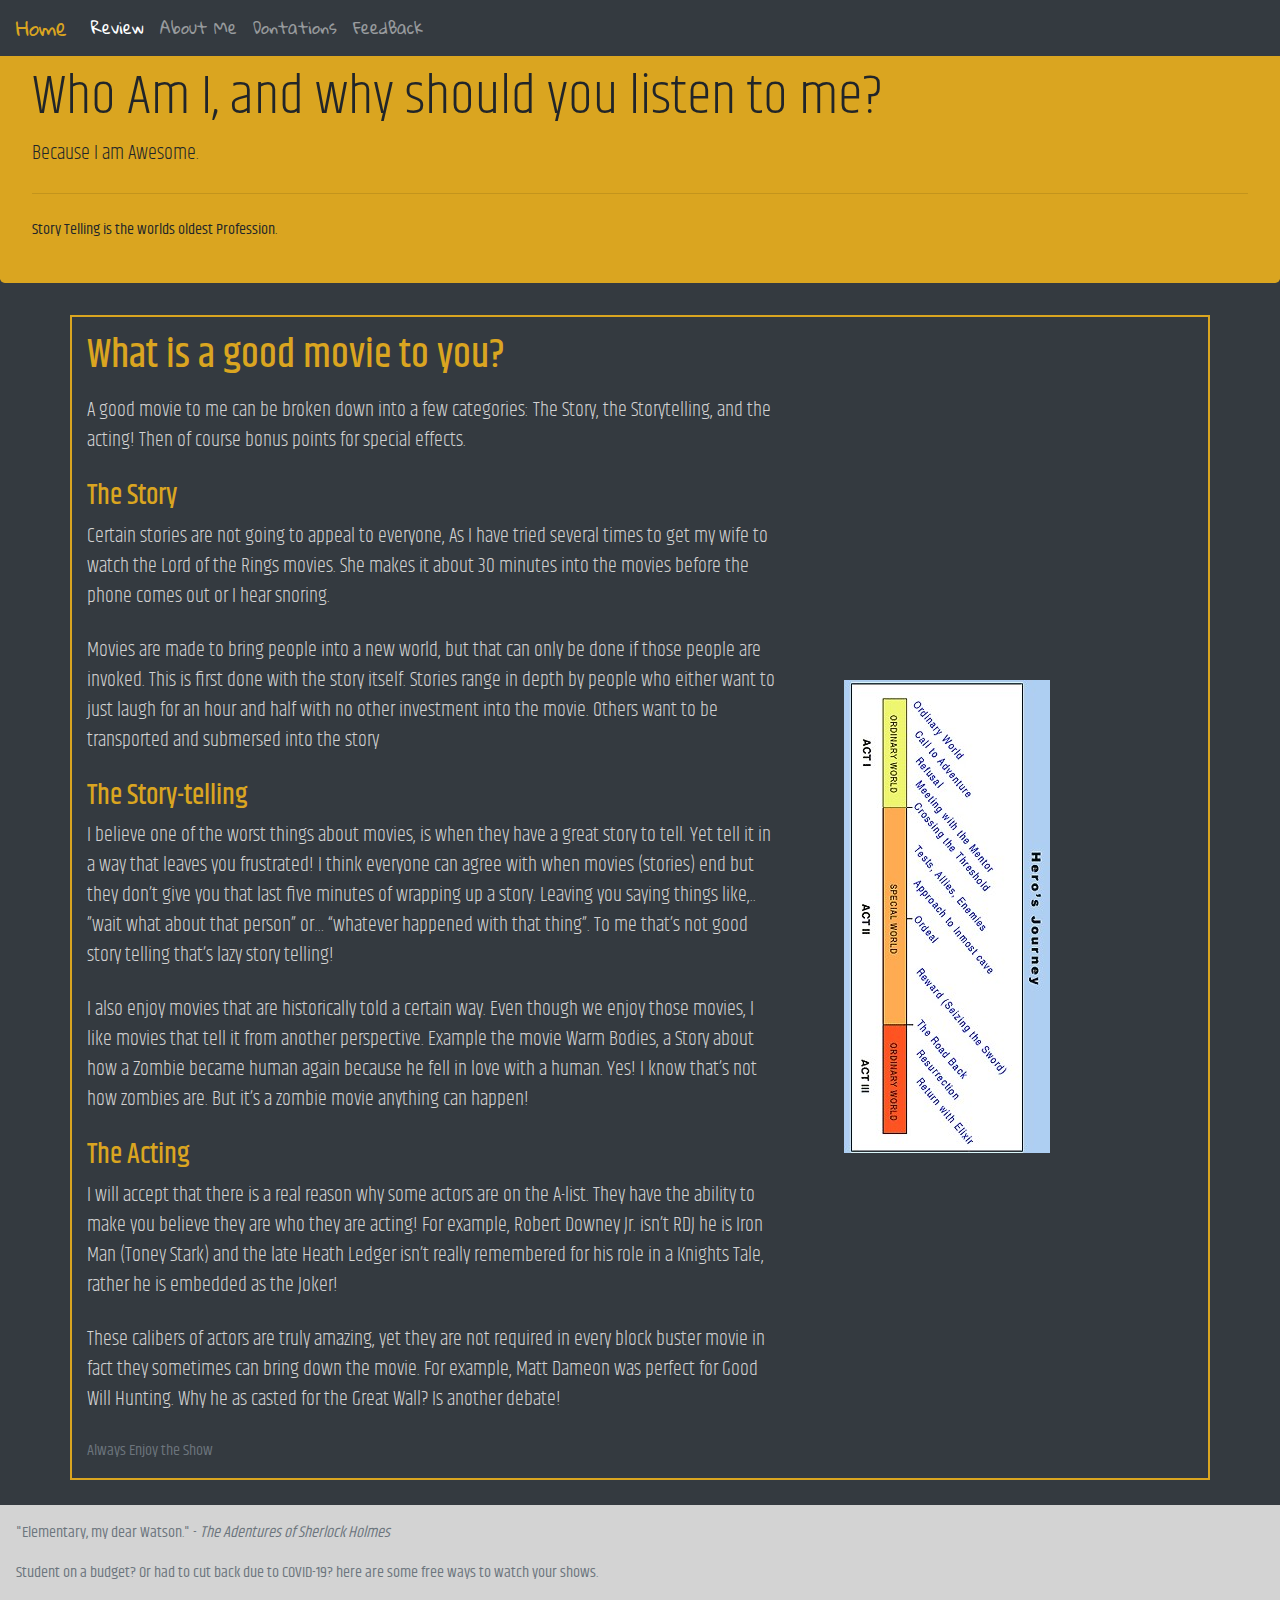
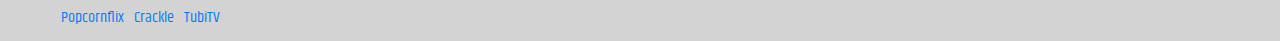
<file: week7 Course Project/aboutMe.html>
﻿<!DOCTYPE html>
<html>
<head>
    <meta charset="utf-8" />
    <title>About Me</title>
    <link href="styles/bootstrap.css" rel="stylesheet" />
    <link href="styles/bootstrap-grid.css" rel="stylesheet" />
    <script src="https://ajax.googleapis.com/ajax/libs/jquery/3.5.1/jquery.min.js"></script>
    <script src="https://cdnjs.cloudflare.com/ajax/libs/popper.js/1.16.0/umd/popper.min.js"></script>
    <script src="https://maxcdn.bootstrapcdn.com/bootstrap/4.5.0/js/bootstrap.min.js"></script>
    <link href="https://fonts.googleapis.com/css2?family=Gloria+Hallelujah&family=Khand&display=swap" rel="stylesheet">
    <link href="styles/myStyle.css" rel="stylesheet" />
</head>
<body>
    <nav class="navbar navbar-expand-lg bg-dark navbar-dark fixed-top">
        <a class="navbar-brand" href="index.html">Home</a>
        <button class="navbar-toggler" type="button" data-toggle="collapse" data-target="#navbarNav" aria-controls="navbarNav" aria-expanded="false" aria-label="Toggle navigation">
            <span class="navbar-toggler-icon"></span>
        </button>
        <div class="collapse navbar-collapse" id="navbarNav">
            <ul class="navbar-nav">
                <li class="nav-item active">
                    <a class="nav-link" href="review.html">Review <span class="sr-only">(current)</span></a>
                </li>
                <li class="nav-item">
                    <a class="nav-link" href="aboutMe.html">About Me</a>
                </li>
                <li class="nav-item">
                    <a class="nav-link" href="contactMe.html">Dontations</a>
                </li>
                <li class="nav-item">
                    <a class="nav-link" href="feedback.html">FeedBack</a>
                </li>
            </ul>
        </div>
    </nav>

    <div class="jumbotron">
        <h1 class="display-4">Who Am I, and why should you listen to me?</h1>
        <p class="lead">Because I am Awesome.</p>
        <hr class="my-4">
        <p>Story Telling is the worlds oldest Profession.</p>
    </div>
    <main class="bd-masthead" id="content" role="main">
        <div class="container">
            <div class="row">
                <div class="col-6 mx-auto col-md-4 order-md-2">
                    <br />
                    <br />
                    <img class="hero" src="images/mythicstructure.jpg" />
                </div>
                <div class="col-md-8 order-md-1 text-center text-md-left pr-md-5">
                    <h1 class="mb-3">What is a good movie to you?</h1>
                    <p class="lead mb-4"> A good movie to me can be broken down into a few categories: The Story, the Storytelling, and the acting! Then of course bonus points for special effects. </p>
                    <h3>The Story</h3>
                    <p class="lead mb-4">Certain stories are not going to appeal to everyone, As I have tried several times to get my wife to watch the Lord of the Rings movies. She makes it about 30 minutes into the movies before the phone comes out or I hear snoring.</p>
                    <p class="lead mb-4">Movies are made to bring people into a new world, but that can only be done if those people are invoked. This is first done with the story itself. Stories range in depth by people who either want to just laugh for an hour and half with no other investment into the movie. Others want to be transported and submersed into the story</p>
                    <h3>The Story-telling</h3>
                    <p class="lead mb-4">I believe one of the worst things about movies, is when they have a great story to tell. Yet tell it in a way that leaves you frustrated! I think everyone can agree with when movies (stories) end but they don’t give you that last five minutes of wrapping up a story. Leaving you saying things like,.. ”wait what about that person” or… “whatever happened with that thing”. To me that’s not good story telling that’s lazy story telling!</p>
                    <p class="lead mb-4">I also enjoy movies that are historically told a certain way. Even though we enjoy those movies, I like movies that tell it from another perspective. Example the movie Warm Bodies, a Story about how a Zombie became human again because he fell in love with a human.  Yes! I know that’s not how zombies are. But it’s a zombie movie anything can happen!</p>
                    <h3>The Acting</h3>
                    <p class="lead mb-4">I will accept that there is a real reason why some actors are on the A-list. They have the ability to make you believe they are who they are acting! For example, Robert Downey Jr. isn’t RDJ he is Iron Man (Toney Stark) and the late Heath Ledger isn’t really remembered for his role in a Knights Tale, rather he is embedded as the Joker!</p>
                    <p class="lead mb-4">These calibers of actors are truly amazing, yet they are not required in every block buster movie in fact they sometimes can bring down the movie. For example, Matt Dameon was perfect for Good Will Hunting. Why he as casted for the Great Wall? Is another debate!</p>
                    <div class="d-flex flex-column flex-md-row">
                    </div>
                    <p class="text-muted mb-0"> Always Enjoy the Show</p>
                    
                </div>
            </div>

        </div>
    </main>

    <footer class="bd-footer text-muted">
        <div class="container-fluid p-3 p-md-5">
            <p>"Elementary, my dear Watson." - <em>The Adentures of Sherlock Holmes</em></p>
            <p>Student on a budget? Or had to cut back due to COVID-19? here are some free ways to watch your shows.</p>
            <ul style="list-style: none" class="bd-footer-links">
                <li class="foot1"><a href="https://www.popcornflix.com/pages/discover/d/movies">Popcornflix</a></li>
                <li class="foot1"><a href="https://www.crackle.com/movies">Crackle</a></li>
                <li class="foot1"><a href="https://tubitv.com/">TubiTV</a></li>
            </ul>
            <br />
        </div>

    </footer>

</body>
</html>
</file>
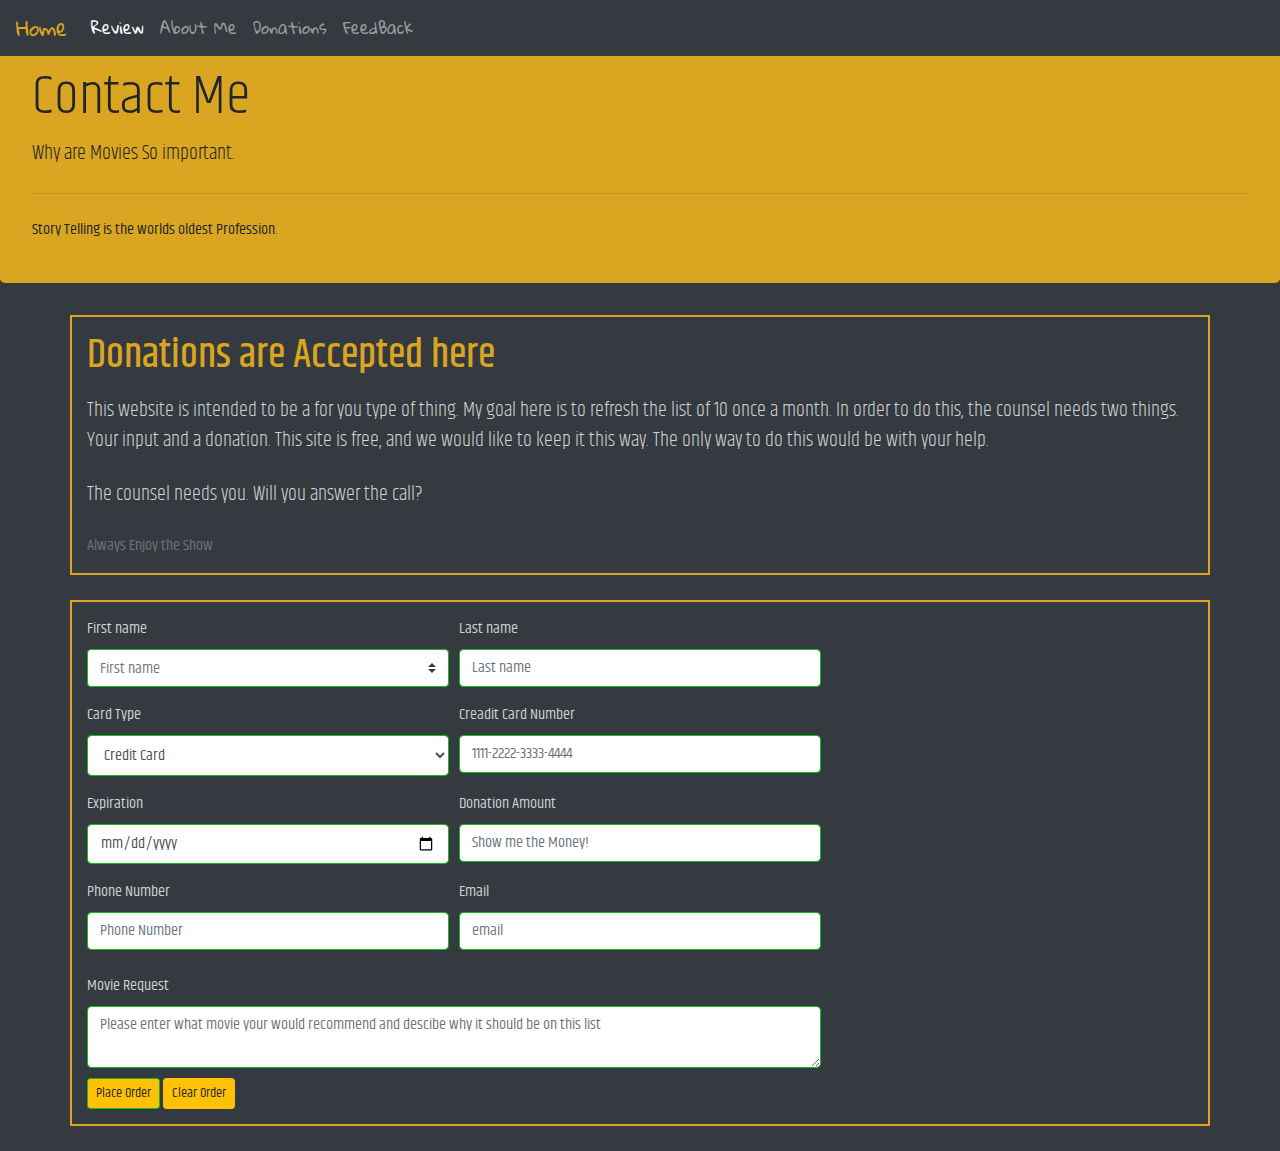
<file: week7 Course Project/contactMe.html>
﻿<!DOCTYPE html>
<html>
<head>
    <meta charset="utf-8" />
    <title>Donations</title>
    <link href="styles/bootstrap.css" rel="stylesheet" />
    <link href="styles/bootstrap-grid.css" rel="stylesheet" />
    <script src="https://ajax.googleapis.com/ajax/libs/jquery/3.5.1/jquery.min.js"></script>
    <script src="https://cdnjs.cloudflare.com/ajax/libs/popper.js/1.16.0/umd/popper.min.js"></script>
    <script src="https://maxcdn.bootstrapcdn.com/bootstrap/4.5.0/js/bootstrap.min.js"></script>
    <link href="https://fonts.googleapis.com/css2?family=Gloria+Hallelujah&family=Khand&display=swap" rel="stylesheet">
    <link href="styles/myStyle.css" rel="stylesheet" />
    <link href="styles/formStyle.css" rel="stylesheet" />
</head>
<body>
    <nav class="navbar navbar-expand-lg bg-dark navbar-dark fixed-top">
        <a class="navbar-brand" href="index.html">Home</a>
        <button class="navbar-toggler" type="button" data-toggle="collapse" data-target="#navbarNav" aria-controls="navbarNav" aria-expanded="false" aria-label="Toggle navigation">
            <span class="navbar-toggler-icon"></span>
        </button>
        <div class="collapse navbar-collapse" id="navbarNav">
            <ul class="navbar-nav">
                <li class="nav-item active">
                    <a class="nav-link" href="review.html">Review <span class="sr-only">(current)</span></a>
                </li>
                <li class="nav-item">
                    <a class="nav-link" href="aboutMe.html">About Me</a>
                </li>
                <li class="nav-item">
                    <a class="nav-link" href="contactMe.html">Donations</a>
                </li>
                <li class="nav-item">
                    <a class="nav-link" href="feedback.html">FeedBack</a>
                </li>
            </ul>
        </div>
    </nav>

    <div class="jumbotron">
        <h1 class="display-4">Contact Me</h1>
        <p class="lead">Why are Movies So important.</p>
        <hr class="my-4">
        <p>Story Telling is the worlds oldest Profession.</p>
    </div>
    <main class="bd-masthead" id="content" role="main">
        <div class="container">
            <div class="row">
                <div class="col-md-12">
                    <h1 class="mb-3">Donations are Accepted here</h1>
                    <p class="lead mb-4">This website is intended to be a for you type of thing. My goal here is to refresh the list of 10 once a month. In order to do this, the counsel needs two things. Your input and a donation. This site is free, and we would like to keep it this way. The only way to do this would be with your help.  </p>
                    <p class="lead mb-4">The counsel needs you. Will you answer the call? </p>
                    <div class="d-flex flex-column flex-md-row">
                    </div>
                    <p class="text-muted mb-0"> Always Enjoy the Show</p>
                </div>
            </div>

        </div>
    </main>
    <div class="container form-group ">
        <form name="orders" action="submit.html" onSubmit="return validateForm()" method="post">
            <div class="form-row">
                <div class="col-md-4 mb-3">
                    <label for="firstName">First name</label>
                    <input type="text" class="custom-select" id="firstName" placeholder="First name">

                </div>
                <div class="col-md-4 mb-3">
                    <label for="lastName">Last name</label>
                    <input type="text" class="form-control" id="lastName" placeholder="Last name">

                </div>
            </div>
            <!--Change to type of credit card-->
            <div class="form-row">
                <div class="col-md-4 mb-3">
                    <label for="cardType">Card Type</label>
                    <select class="form-control" name="cardType" id="cardType" accesskey="o" tabindex="40" size="1">
                        <option value="0">Credit Card</option>
                        <option value="1">American Express</option>
                        <option value="2">Master Card</option>
                        <option value="3">Visa</option>

                    </select>
                </div>
                <!--Change to credit card-->
                <div class="col-md-4 mb-3">
                    <label for="cardNumber">Creadit Card Number</label>
                    <input type="text" class="form-control" name="cardNumber" id="cardNumber" placeholder="1111-2222-3333-4444">
                </div>
            </div>
            <div class="form-row">
                <div class="col-md-4 mb-3">
                    <label for="expireDate">Expiration</label>
                    <input type="date" id="expireDate" name="expireDate" class="form-control hasDatepicker" data-name="expireDate">
                </div>
                <div class="col-md-4 md-3">
                    <label for="total">Donation Amount</label>
                    <input type="text" id="total" name="total" class="form-control"  placeholder="Show me the Money!" />
                </div>
            </div>
            <div class="form-row">
                <div class="col-md-4 mb-4">
                    <label for="phoneNumber">Phone Number</label>
                    <input type="text" class="form-control" id="phoneNumber" placeholder="Phone Number">
                </div>
                <div class="col-md-4 mb-4">
                    <label for="email">Email</label>
                    <input type="email" class="form-control" id="email" placeholder="email">
                </div>
            </div>
            <div class="form-row">
                <div class="col-md-8">
                    <label for="info">Movie Request</label>
                    <textarea id="info" class="form-control" placeholder="Please enter what movie your would recommend and descibe why it should be on this list"></textarea>
                </div>
            </div>
            <!--change button to radio buttons: good, great, perfect, poor, needs work; then change id-->
            <div class="form-row">
                <div class="col-md-4">
                    <input type="submit" name="btnSubmit" value="Place Order" class="btn btn-warning btn-sm button1" />
                    <input type="reset" name="btnReset" value="Clear Order" class="btn btn-warning btn-sm button1" />
                </div>
            </div>
        </form>
    </div>


    <script src="scripts/jquery-3.0.0.min.js"></script>
    <script src="scripts/jquery-ui.min.js"></script>
    <script src="scripts/bootstrap.js"></script>
    <script>
        $('#expireDate').datepicker({
            changeMonth: true,
            changeYear: true,
            showButtonPanel: true,
            yearRange: "-100:+0",
            dateFormat: "dd/mm/yy"
        });
    </script>

    <script src="scripts/formHelpers.js"></script>
    <script src="scripts/formValidation.js"></script>
</body>
</html>
</file>
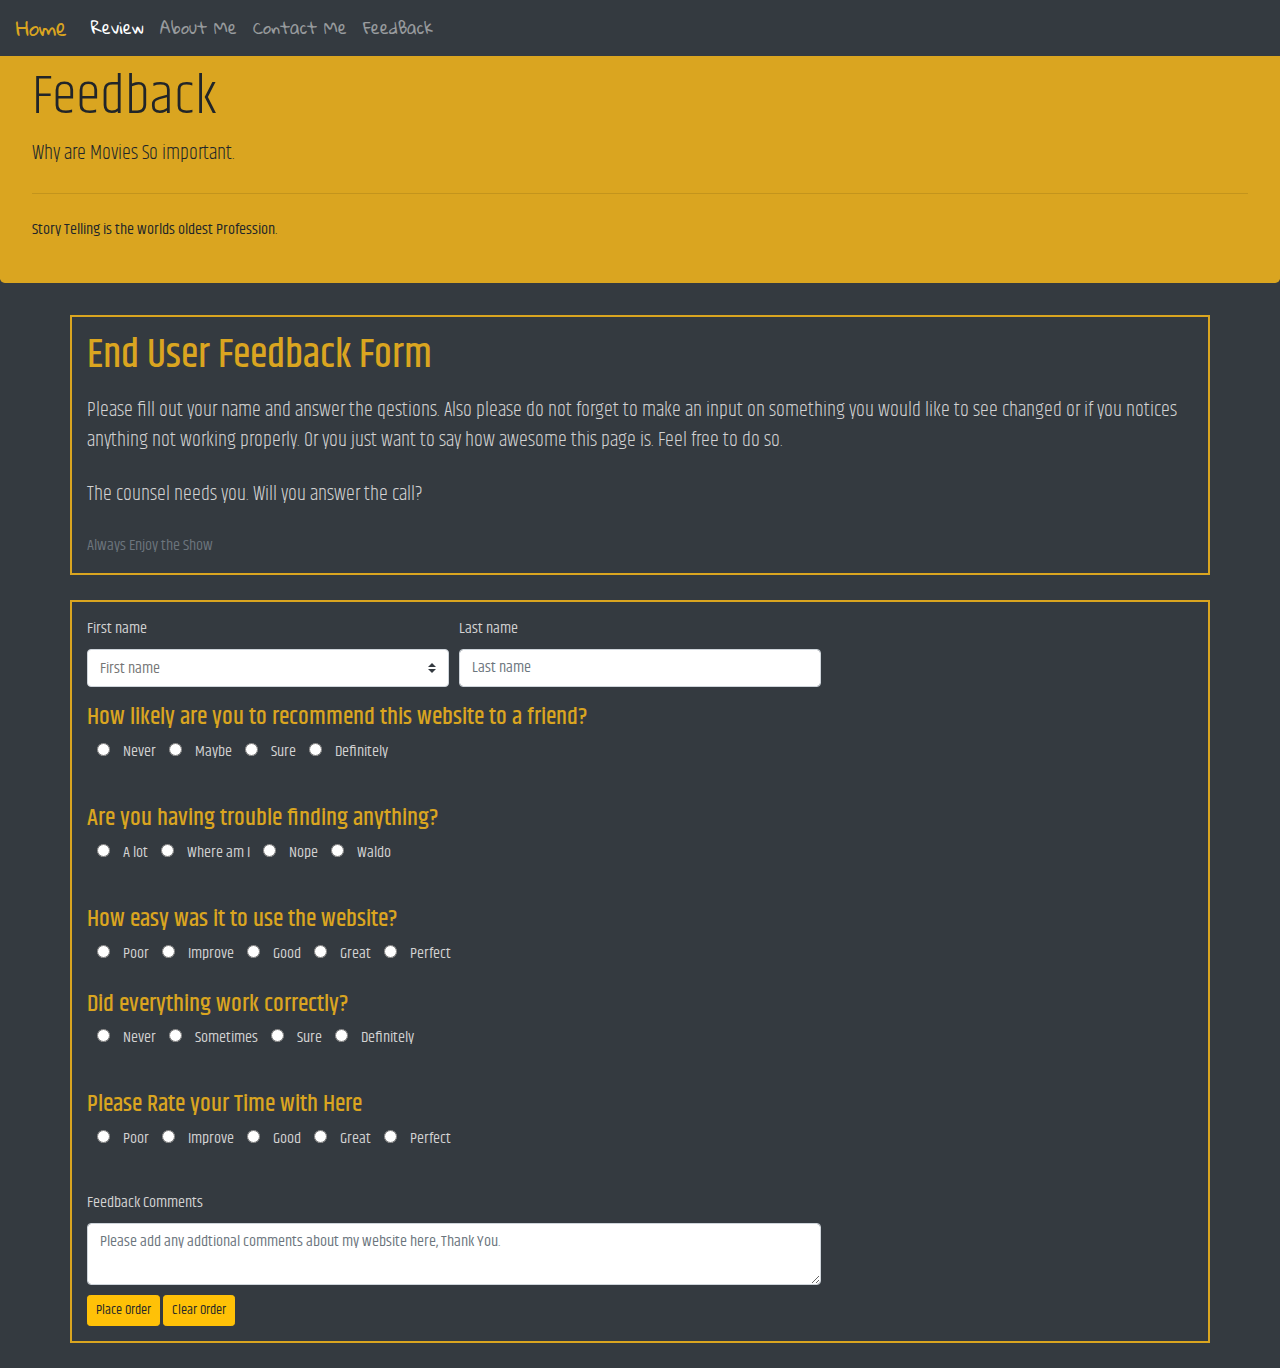
<file: week7 Course Project/feedback.html>
﻿<!DOCTYPE html>
<html>
<head>
    <meta charset="utf-8" />
    <title>Feedback</title>
    <link href="styles/bootstrap.css" rel="stylesheet" />
    <link href="styles/bootstrap-grid.css" rel="stylesheet" />
    <script src="https://ajax.googleapis.com/ajax/libs/jquery/3.5.1/jquery.min.js"></script>
    <script src="https://cdnjs.cloudflare.com/ajax/libs/popper.js/1.16.0/umd/popper.min.js"></script>
    <script src="https://maxcdn.bootstrapcdn.com/bootstrap/4.5.0/js/bootstrap.min.js"></script>
    <link href="https://fonts.googleapis.com/css2?family=Gloria+Hallelujah&family=Khand&display=swap" rel="stylesheet">
    <link href="styles/myStyle.css" rel="stylesheet" />
    <link href="styles/forFeedback.css" rel="stylesheet" />
</head>
<body>
    <nav class="navbar navbar-expand-lg bg-dark navbar-dark fixed-top">
        <a class="navbar-brand" href="index.html">Home</a>
        <button class="navbar-toggler" type="button" data-toggle="collapse" data-target="#navbarNav" aria-controls="navbarNav" aria-expanded="false" aria-label="Toggle navigation">
            <span class="navbar-toggler-icon"></span>
        </button>
        <div class="collapse navbar-collapse" id="navbarNav">
            <ul class="navbar-nav">
                <li class="nav-item active">
                    <a class="nav-link" href="review.html">Review <span class="sr-only">(current)</span></a>
                </li>
                <li class="nav-item">
                    <a class="nav-link" href="aboutMe.html">About Me</a>
                </li>
                <li class="nav-item">
                    <a class="nav-link" href="contactMe.html">Contact Me</a>
                </li>
                <li class="nav-item">
                    <a class="nav-link" href="feedback.html">FeedBack</a>
                </li>
            </ul>
        </div>
    </nav>

    <div class="jumbotron">
        <h1 class="display-4">Feedback</h1>
        <p class="lead">Why are Movies So important.</p>
        <hr class="my-4">
        <p>Story Telling is the worlds oldest Profession.</p>
    </div>
    <main class="bd-masthead" id="content" role="main">
        <div class="container">
            <div class="row">
                <div class="col-md-12">
                    <h1 class="mb-3">End User Feedback Form</h1>
                    <p class="lead mb-4">Please fill out your name and answer the qestions. Also please do not forget to make an input on something you would like to see changed or if you notices anything not working properly. Or you just want to say how awesome this page is. Feel free to do so.</p>
                    <p class="lead mb-4">The counsel needs you. Will you answer the call? </p>
                    <div class="d-flex flex-column flex-md-row">
                    </div>
                    <p class="text-muted mb-0"> Always Enjoy the Show</p>
                </div>
            </div>

        </div>
    </main>
    <div class="container form-group ">
        <form name="feedback" action="feedReturn.html" onSubmit="return validateForms()" method="post">
            <div class="form-row">
                <div class="col-md-4 mb-3">
                    <label for="fName">First name</label>
                    <input type="text" class="custom-select" id="fName" placeholder="First name">

                </div>
                <div class="col-md-4 mb-3">
                    <label for="lName">Last name</label>
                    <input type="text" class="form-control" id="lName" placeholder="Last name">

                </div>
            </div>

            <!--Add Question 1 here-->
            <div class="form-row">
                <div class="col-md-9 mb-3">
                    <div class="form-group">
                        <h4>How likely are you to recommend this website to a friend?</h4>
                        <label class="radio-label-vertical">
                            <input type="radio" name="recommend" value="never" /> Never
                        </label>
                        <label>
                            <input type="radio" name="recommend" value="maybe" /> Maybe
                        </label>
                        <label>
                            <input type="radio" name="recommend" value="sure" /> Sure
                        </label>
                        <label>
                            <input type="radio" name="recommend" value="definitely" /> Definitely
                        </label>
                    </div>
                </div>
            </div>
            <!--Add question 2 here-->
            <div class="form-row">
                <div class="col-md-9 mb-3">
                    <div class="form-group">
                        <h4>Are you having trouble finding anything?</h4>
                        <label class="radio-label-vertical">
                            <input type="radio" name="find" value="a lot" /> A lot
                        </label>
                        <label>
                            <input type="radio" name="find" value="where am i" /> Where am I
                        </label>
                        <label>
                            <input type="radio" name="find" value="nope" /> Nope
                        </label>
                        <label>
                            <input type="radio" name="find" value="waldo" /> Waldo
                        </label>
                    </div>
                </div>
            </div>
            <!--Add question 3 here-->
            <div class="form-row">
                <div class="col-md-9 mb-8">
                    <div class="form-group">
                        <h4>How easy was it to use the website?</h4>
                        <label class="radio-label-vertical">
                            <input type="radio" id="poor" name="easy" value="Poor" /> Poor
                        </label>
                        <label>
                            <input type="radio" name="easy" value="Improve" /> Improve
                        </label>
                        <label>
                            <input type="radio" name="easy" value="Good" /> Good
                        </label>
                        <label>
                            <input type="radio" name="easy" value="Great" /> Great
                        </label>
                        <label>
                            <input type="radio" name="easy" value="Perfect" /> Perfect
                        </label>
                    </div>
                </div>
            </div>
            <!--Add question 4 here-->
            <div class="form-row">
                <div class="col-md-9 mb-3">
                    <div class="form-group">
                        <h4>Did everything work correctly?</h4>
                        <label class="radio-label-vertical">
                            <input type="radio" name="work" value="never" /> Never
                        </label>
                        <label>
                            <input type="radio" name="work" value="sometimes" /> Sometimes
                        </label>
                        <label>
                            <input type="radio" name="work" value="sure" /> Sure
                        </label>
                        <label>
                            <input type="radio" name="work" value="definitely" /> Definitely
                        </label>
                    </div>
                </div>
            </div>

            <!--Add question 5 here-->
            <div class="form-row">
                <div class="col-md-9 mb-3">
                    <div class="form-group">
                        <h4>Please Rate your Time with Here</h4>
                        <label class="radio-label-vertical">
                            <input type="radio" id="poor" name="satisfaction" value="Poor" /> Poor
                        </label>
                        <label>
                            <input type="radio" id="improve" name="satisfaction" value="Improve" /> Improve
                        </label>
                        <label>
                            <input type="radio" id="good" name="satisfaction" value="Good" /> Good
                        </label>
                        <label>
                            <input type="radio" id="great" name="satisfaction" value="Great" /> Great
                        </label>
                        <label>
                            <input type="radio" id="perfect" name="satisfaction" value="Perfect" /> Perfect
                        </label>
                    </div>
                </div>
            </div>

            <div class="form-row">
                <div class="col-md-8">
                    <label for="info1">Feedback Comments</label>
                    <textarea id="info1" class="form-control" placeholder="Please add any addtional comments about my website here, Thank You."></textarea>
                </div>
            </div>
            <div class="form-row">
                <div class="col-md-4">
                    <input type="submit" name="btnSubmit" value="Place Order" class="btn btn-warning btn-sm button2" />
                    <input type="reset" name="btnReset" value="Clear Order" class="btn btn-warning btn-sm button2" />
                </div>
            </div>
        </form>
    </div>


    <script src="scripts/jquery-3.0.0.min.js"></script>
    <script src="scripts/jquery-ui.min.js"></script>
    <script src="scripts/bootstrap.js"></script>
    <script src="scripts/formHelpers.js"></script>
    <script src="scripts/formFeedback.js"></script>
</body>
</html>
</file>
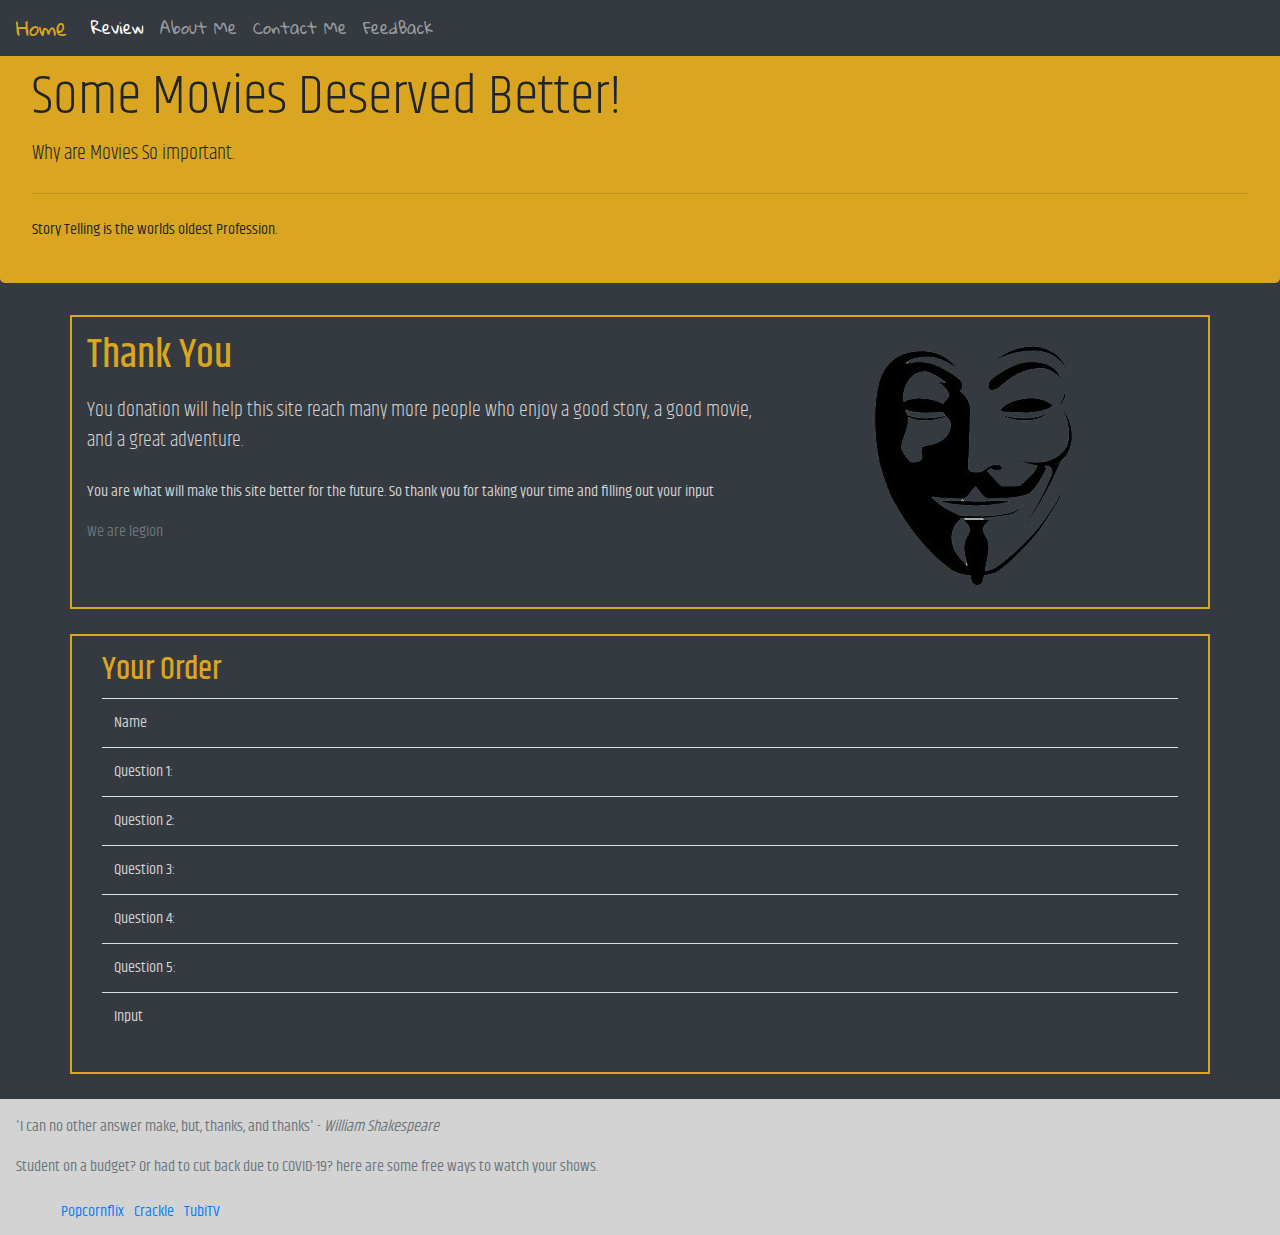
<file: week7 Course Project/feedReturn.html>
﻿<!DOCTYPE html>
<html>
<head>
    <meta charset="utf-8" />
    <meta name="viewport" content="width=device-width, initial-scale=1">
    <title>Thank You</title>
    <link href="styles/bootstrap.css" rel="stylesheet" />
    <link href="styles/bootstrap-grid.css" rel="stylesheet" />
    <script src="https://ajax.googleapis.com/ajax/libs/jquery/3.5.1/jquery.min.js"></script>
    <script src="https://cdnjs.cloudflare.com/ajax/libs/popper.js/1.16.0/umd/popper.min.js"></script>
    <script src="https://maxcdn.bootstrapcdn.com/bootstrap/4.5.0/js/bootstrap.min.js"></script>
    <link href="https://fonts.googleapis.com/css2?family=Gloria+Hallelujah&family=Khand&display=swap" rel="stylesheet">
    <link href="styles/myStyle.css" rel="stylesheet" />
    <link href="styles/forFeedback.css" rel="stylesheet" />
</head>
<body>
    <nav class="navbar navbar-expand-lg bg-dark navbar-dark fixed-top">
        <a class="navbar-brand" href="index.html">Home</a>
        <button class="navbar-toggler" type="button" data-toggle="collapse" data-target="#navbarNav" aria-controls="navbarNav" aria-expanded="false" aria-label="Toggle navigation">
            <span class="navbar-toggler-icon"></span>
        </button>
        <div class="collapse navbar-collapse" id="navbarNav">
            <ul class="navbar-nav">
                <li class="nav-item active">
                    <a class="nav-link" href="review.html">Review <span class="sr-only">(current)</span></a>
                </li>
                <li class="nav-item">
                    <a class="nav-link" href="aboutMe.html">About Me</a>
                </li>
                <li class="nav-item">
                    <a class="nav-link" href="contactMe.html">Contact Me</a>
                </li>
                <li class="nav-item">
                    <a class="nav-link" href="feedback.html">FeedBack</a>
                </li>
            </ul>
        </div>
    </nav>

    <div class="jumbotron">
        <h1 class="display-4">Some Movies Deserved Better!</h1>
        <p class="lead">Why are Movies So important.</p>
        <hr class="my-4">
        <p>Story Telling is the worlds oldest Profession.</p>
    </div>

    <main class="bd-masthead" id="content" role="main">
        <div class="container">
            <div class="row">
                <div class="col-6 mx-auto col-md-4 order-md-2">
                    <img src="images/anonymous.jpg" />
                </div>
                <div class="col-md-8 order-md-1 text-center text-md-left pr-md-5">
                    <h1 class="mb-3">Thank You</h1>
                    <p class="lead mb-4"> You donation will help this site reach many more people who enjoy a good story, a good movie, and a great adventure.  </p>
                    <div class="d-flex flex-column flex-md-row">
                        <p>You are what will make this site better for the future. So thank you for taking your time and filling out your input</p>
                    </div>
                    <p class="text-muted mb-0"> We are legion</p>
                </div>
            </div>
        </div>
    </main>
    <div class="container submit">
        <div class="col-md-12" tabindex="20">
            <section>
                <h2>Your Order</h2>
                <table class="table">
                    <tr>
                        <td>Name</td>
                        <td id="fulName"></td>
                    </tr>
                    <tr>
                        <td>Question 1:</td>
                        <td id="recommend"></td>
                    </tr>
                    <tr>
                        <td>Question 2:</td>
                        <td id="find"></td>
                    </tr>
                    <tr>
                        <td>Question 3:</td>
                        <td id="easy"></td>
                    </tr>
                    <tr>
                        <td>Question 4:</td>
                        <td id="work"></td>
                    </tr>
                    <tr>
                        <td>Question 5:</td>
                        <td id="rating"></td>
                    </tr>
                    <tr>
                        <td>Input</td>
                        <td id="info1"></td>
                    </tr>
                </table>
            </section>

        </div>
    </div>

    <footer class="bd-footer text-muted">
        <div class="container-fluid p-3 p-md-5">
            <p>'I can no other answer make, but, thanks, and thanks' - <em>William Shakespeare</em></p>
            <p>Student on a budget? Or had to cut back due to COVID-19? here are some free ways to watch your shows.</p>
            <ul style="list-style: none" class="bd-footer-links">
                <li class="foot1"><a href="https://www.popcornflix.com/pages/discover/d/movies">Popcornflix</a></li>
                <li class="foot1"><a href="https://www.crackle.com/movies">Crackle</a></li>
                <li class="foot1"><a href="https://tubitv.com/">TubiTV</a></li>
            </ul>
            <br />
        </div>

    </footer>
    <script src="scripts/jquery-3.0.0.min.js"></script>
    <script src="scripts/bootstrap.js"></script>
    <script src="scripts/formHelpers.js"></script>
    <script src="scripts/formFeedback.js"></script>
    <script>
        displayFeed(); //can't execute until the page is rendered
    </script>
</body>
</html>
</file>
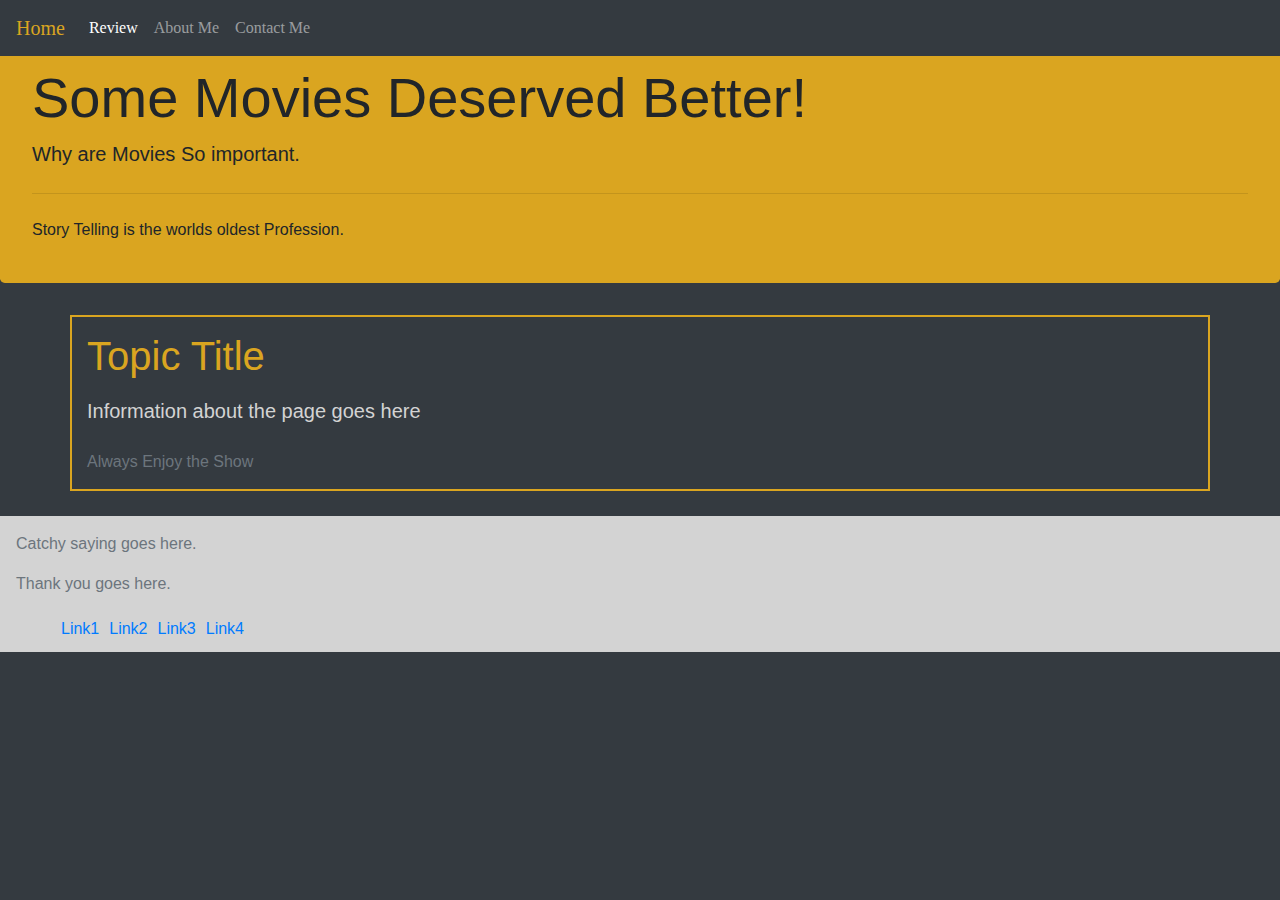
<file: week7 Course Project/masterPage.html>
﻿<!DOCTYPE html>
<html>
<head>
    <meta charset="utf-8" />
    <title>Master Page</title>
    <link href="styles/bootstrap.css" rel="stylesheet" />
    <link href="styles/bootstrap-grid.css" rel="stylesheet" />
    <script src="https://ajax.googleapis.com/ajax/libs/jquery/3.5.1/jquery.min.js"></script>
    <script src="https://cdnjs.cloudflare.com/ajax/libs/popper.js/1.16.0/umd/popper.min.js"></script>
    <script src="https://maxcdn.bootstrapcdn.com/bootstrap/4.5.0/js/bootstrap.min.js"></script>
    <link href="styles/myStyle.css" rel="stylesheet" />
</head>
<body>
    <nav class="navbar navbar-expand-lg bg-dark navbar-dark fixed-top">
        <a class="navbar-brand" href="#">Home</a>
        <button class="navbar-toggler" type="button" data-toggle="collapse" data-target="#navbarNav" aria-controls="navbarNav" aria-expanded="false" aria-label="Toggle navigation">
            <span class="navbar-toggler-icon"></span>
        </button>
        <div class="collapse navbar-collapse" id="navbarNav">
            <ul class="navbar-nav">
                <li class="nav-item active">
                    <a class="nav-link" href="#">Review <span class="sr-only">(current)</span></a>
                </li>
                <li class="nav-item">
                    <a class="nav-link" href="#">About Me</a>
                </li>
                <li class="nav-item">
                    <a class="nav-link" href="#">Contact Me</a>
                </li>
            </ul>
        </div>
    </nav>

    <div class="jumbotron">
        <h1 class="display-4">Some Movies Deserved Better!</h1>
        <p class="lead">Why are Movies So important.</p>
        <hr class="my-4">
        <p>Story Telling is the worlds oldest Profession.</p>
    </div>
    <main class="bd-masthead" id="content" role="main">
        <div class="container">
            <div class="row">
                <div class="col-6 mx-auto col-md-4 order-md-2">
                </div>
                <div class="col-md-8 order-md-1 text-center text-md-left pr-md-5">
                    <h1 class="mb-3">Topic Title</h1>
                    <p class="lead mb-4"> Information about the page goes here</p>
                    <div class="d-flex flex-column flex-md-row">
                    </div>
                    <p class="text-muted mb-0"> Always Enjoy the Show</p>
                </div>
            </div>

        </div>
    </main>

    <footer class="bd-footer text-muted">
        <div class="container-fluid p-3 p-md-5">
            <p>Catchy saying goes here.</p>
            <p>Thank you goes here.</p>
            <ul style="list-style: none" class="bd-footer-links">
                <li class="foot1"><a href="#">Link1</a></li>
                <li class="foot1"><a href="#">Link2</a></li>
                <li class="foot1"><a href="#">Link3</a></li>
                <li class="foot1"><a href="#">Link4</a></li>
            </ul>
            <br />
        </div>

    </footer>

</body>
</html>
</file>
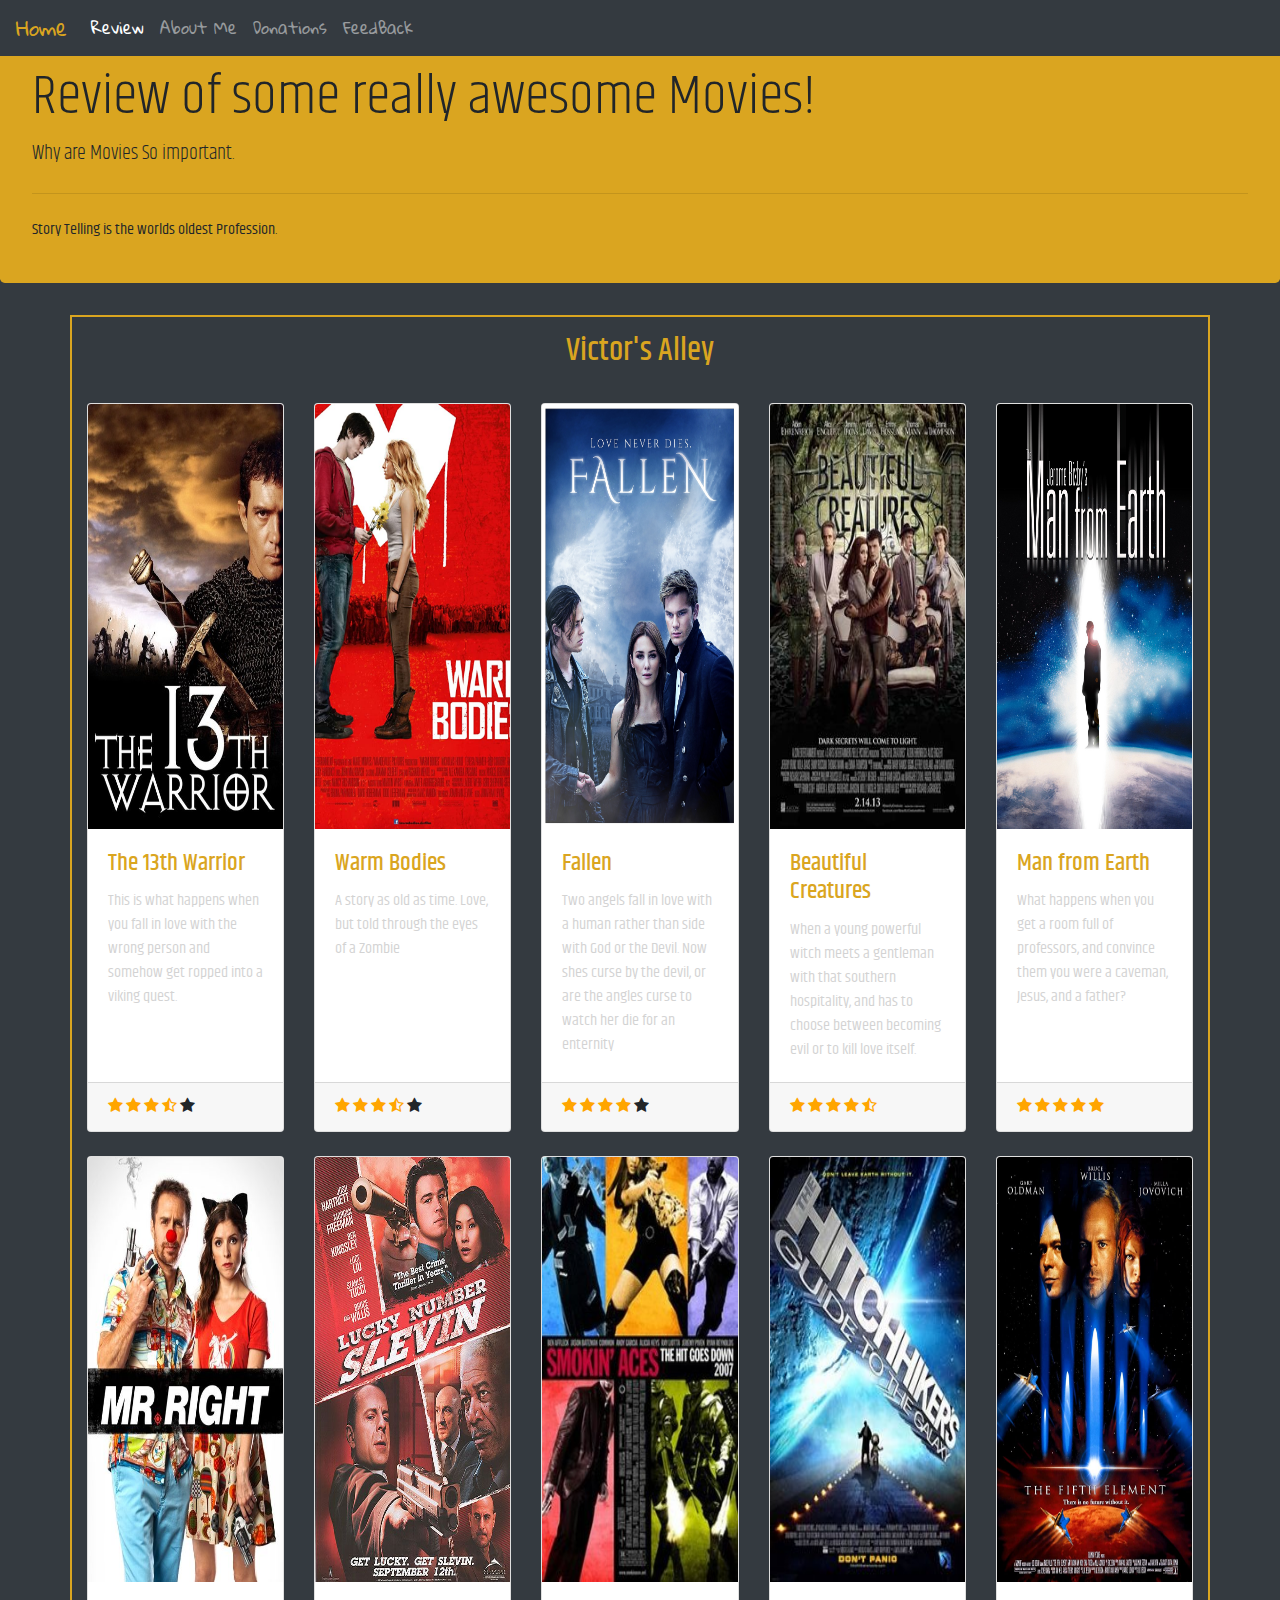
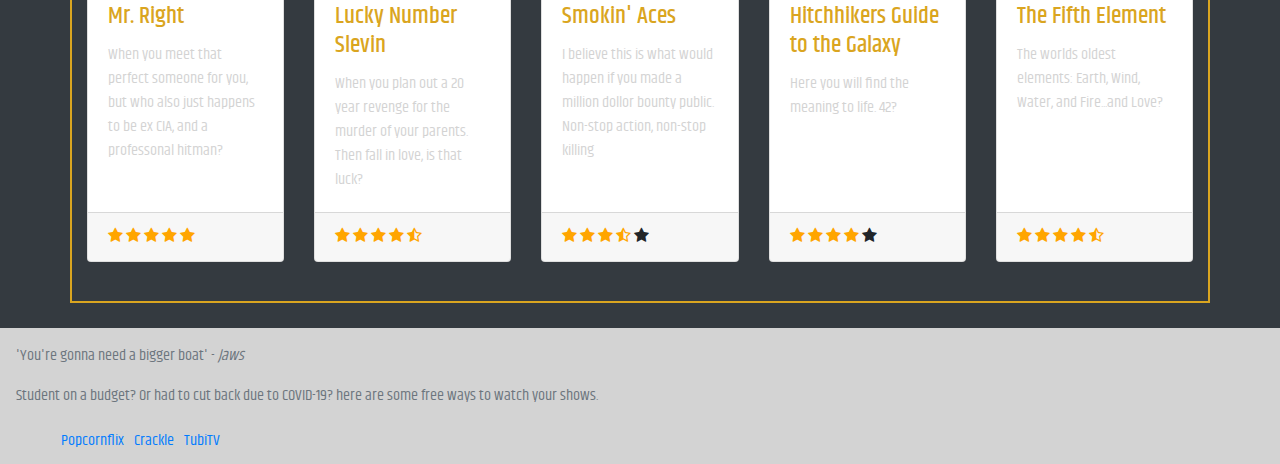
<file: week7 Course Project/review.html>
﻿<!DOCTYPE html>
<html>
<head>
    <meta charset="utf-8" />
    <title>Review</title>
    <link href="styles/bootstrap.css" rel="stylesheet" />
    <link href="styles/bootstrap-grid.css" rel="stylesheet" />
    <script src="https://ajax.googleapis.com/ajax/libs/jquery/3.5.1/jquery.min.js"></script>
    <script src="https://cdnjs.cloudflare.com/ajax/libs/popper.js/1.16.0/umd/popper.min.js"></script>
    <script src="https://maxcdn.bootstrapcdn.com/bootstrap/4.5.0/js/bootstrap.min.js"></script>
    <link href="https://fonts.googleapis.com/css2?family=Gloria+Hallelujah&family=Khand&display=swap" rel="stylesheet">
    <link rel="stylesheet" href="https://cdnjs.cloudflare.com/ajax/libs/font-awesome/4.7.0/css/font-awesome.min.css">
    <link href="styles/myStyle.css" rel="stylesheet" />

</head>
<body>
    <nav class="navbar navbar-expand-lg bg-dark navbar-dark fixed-top">
        <a class="navbar-brand" href="index.html">Home</a>
        <button class="navbar-toggler" type="button" data-toggle="collapse" data-target="#navbarNav" aria-controls="navbarNav" aria-expanded="false" aria-label="Toggle navigation">
            <span class="navbar-toggler-icon"></span>
        </button>
        <div class="collapse navbar-collapse" id="navbarNav">
            <ul class="navbar-nav">
                <li class="nav-item active">
                    <a class="nav-link" href="review.html">Review <span class="sr-only">(current)</span></a>
                </li>
                <li class="nav-item">
                    <a class="nav-link" href="aboutMe.html">About Me</a>
                </li>
                <li class="nav-item">
                    <a class="nav-link" href="contactMe.html">Donations</a>
                </li>
                <li class="nav-item">
                    <a class="nav-link" href="feedback.html">FeedBack</a>
                </li>
            </ul>
        </div>
    </nav>

    <div class="jumbotron">
        <h1 class="display-4">Review of some really awesome Movies!</h1>
        <p class="lead">Why are Movies So important.</p>
        <hr class="my-4">
        <p>Story Telling is the worlds oldest Profession.</p>
    </div>
    <main class="bd-masthead" id="content" role="main">
        <div class="container">
            <h2 class="text-center">Victor's Alley</h2>
            <br />
            <div class="card-deck">
                <div class="card mb-4">
                    <a href="https://www.youtube.com/watch?v=JYUBKcurY88&t=3s"><img class="card-img-top img-fluid" src="images/13thwarrior.jpg" alt="13th Warrior Movie" tabindex="15"></a>
                    <div class="card-body">
                        <h4 class="card-title">The 13th Warrior</h4>
                        <p class="card-text">This is what happens when you fall in love with the wrong person and somehow get ropped into a viking quest.</p>
                    </div>
                    <div class="card-footer">
                        <span class="card-text fa fa-star checked"></span>
                        <span class="card-text fa fa-star checked"></span>
                        <span class="card-text fa fa-star checked"></span>
                        <span class="card-text fa fa-star-half-full checked"></span>
                        <span class="card-text fa fa-star"></span>
                    </div>
                </div>
                <div class="card mb-4">
                    <a href="https://www.youtube.com/watch?v=07s-cNFffDM&t=4s"><img class="card-img-top img-fluid" src="images/warmBodies.jpg" alt="Warm Bodies Movie" tabindex="20"></a>
                    <div class="card-body">
                        <h4 class="card-title">Warm Bodies</h4>
                        <p class="card-text">A story as old as time. Love, but told through the eyes of a Zombie</p>
                    </div>
                    <div class="card-footer">
                        <span class="card-text fa fa-star checked"></span>
                        <span class="card-text fa fa-star checked"></span>
                        <span class="card-text fa fa-star checked"></span>
                        <span class="card-text fa fa-star-half-full checked"></span>
                        <span class="card-text fa fa-star"></span>
                    </div>
                </div>
                
                <div class="card mb-4">
                    <a href="https://www.youtube.com/watch?v=rJWx-oFBTG8"><img class="card-img-top img-fluid" src="images/fallen.jpg" alt="Fallen Movie" tabindex="25"></a>
                    <div class="card-body">
                        <h4 class="card-title">Fallen</h4>
                        <p class="card-text">Two angels fall in love with a human rather than side with God or the Devil. Now shes curse by the devil, or are the angles curse to watch her die for an enternity</p>
                    </div>
                    <div class="card-footer">
                        <span class="card-text fa fa-star checked"></span>
                        <span class="card-text fa fa-star checked"></span>
                        <span class="card-text fa fa-star checked"></span>
                        <span class="card-text fa fa-star checked"></span>
                        <span class="card-text fa fa-star"></span>
                    </div>
                </div>
                <div class="w-100 d-none d-md-block d-lg-none"><!-- wrap every 3 on md--></div>
                <div class="card mb-4">
                    <a href="https://www.youtube.com/watch?v=r9rjhB7KWEc&t=6s"><img class="card-img-top img-fluid" src="images/beautifulCreatures.jpg" alt="Beautiful Creatures Movie" tabindex="30"></a>
                    <div class="card-body">
                        <h4 class="card-title">Beautiful Creatures</h4>
                        <p class="card-text">When a young powerful witch meets a gentleman with that southern hospitality, and has to choose between becoming evil or to kill love itself.</p>
                    </div>
                    <div class="card-footer">
                        <span class="card-text fa fa-star checked"></span>
                        <span class="card-text fa fa-star checked"></span>
                        <span class="card-text fa fa-star checked"></span>
                        <span class="card-text fa fa-star checked"></span>
                        <span class="card-text fa fa-star-half-full checked"></span>
                    </div>
                </div>
                <div class="w-100 d-none d-sm-block d-md-none"><!-- wrap every 2 on sm--></div>
                <div class="w-100 d-none d-lg-block d-xl-none"><!-- wrap every 4 on lg--></div>
                <div class="card mb-4">
                    <a href="https://www.youtube.com/watch?v=w01A_70hifM&t=2s"><img class="card-img-top img-fluid" src="images/manFromEarth.jpg" alt="Man from Earth Movie" tabindex="35"></a>
                    <div class="card-body">
                        <h4 class="card-title">Man from Earth</h4>
                        <p class="card-text">What happens when you get a room full of professors, and convince them you were a caveman, Jesus, and a father?</p>
                    </div>
                    <div class="card-footer">
                        <span class="card-text fa fa-star checked"></span>
                        <span class="card-text fa fa-star checked"></span>
                        <span class="card-text fa fa-star checked"></span>
                        <span class="card-text fa fa-star checked"></span>
                        <span class="card-text fa fa-star checked"></span>
                    </div>
                </div>
                <div class="w-100 d-none d-xl-block"><!-- wrap every 5 on xl--></div>
                <div class="card mb-4">
                    <a href="https://www.youtube.com/watch?v=2TatqilQ8rI&t=11s"><img class="card-img-top img-fluid" src="images/mrRight.jpg" alt="Mr. Right Movie" tabindex="40"></a>
                    <div class="card-body">
                        <h4 class="card-title">Mr. Right</h4>
                        <p class="card-text">When you meet that perfect someone for you, but who also just happens to be ex CIA, and a professonal hitman?</p>
                    </div>
                    <div class="card-footer">
                        <span class="card-text fa fa-star checked"></span>
                        <span class="card-text fa fa-star checked"></span>
                        <span class="card-text fa fa-star checked"></span>
                        <span class="card-text fa fa-star checked"></span>
                        <span class="card-text fa fa-star checked"></span>
                    </div> 
                    
                </div>
                <div class="w-100 d-none d-sm-block d-md-none"><!-- wrap every 2 on sm--></div>
                <div class="w-100 d-none d-md-block d-lg-none"><!-- wrap every 3 on md--></div>
                <div class="card mb-4">
                    <a href="https://www.youtube.com/watch?v=mGQmSCQrKKQ"><img class="card-img-top img-fluid" src="images/luckyNumberSlevin.jpg" alt="Lucky Number Slevin Movie" tabindex="45"></a>
                    <div class="card-body">
                        <h4 class="card-title">Lucky Number Slevin</h4>
                        <p class="card-text">When you plan out a 20 year revenge for the murder of your parents. Then fall in love, is that luck?</p>
                    </div>
                    <div class="card-footer">
                        <span class="card-text fa fa-star checked"></span>
                        <span class="card-text fa fa-star checked"></span>
                        <span class="card-text fa fa-star checked"></span>
                        <span class="card-text fa fa-star checked"></span>
                        <span class="card-text fa fa-star-half-full checked"></span>
                    </div>
                </div>
                <div class="card mb-4">
                    <a href="https://www.youtube.com/watch?v=ohhxbsp8Mss"><img class="card-img-top img-fluid" src="images/smokin' aces.jpg" alt="Smokin' Aces" tabindex="50"></a>
                    <div class="card-body">
                        <h4 class="card-title">Smokin' Aces</h4>
                        <p class="card-text">I believe this is what would happen if you made a million dollor bounty public. Non-stop action, non-stop killing</p>
                    </div>
                    <div class="card-footer">
                        <span class="card-text fa fa-star checked"></span>
                        <span class="card-text fa fa-star checked"></span>
                        <span class="card-text fa fa-star checked"></span>
                        <span class="card-text fa fa-star-half-full checked"></span>
                        <span class="card-text fa fa-star "></span>

                    </div>
                </div>
                <div class="w-100 d-none d-sm-block d-md-none"><!-- wrap every 2 on sm--></div>
                <div class="w-100 d-none d-lg-block d-xl-none"><!-- wrap every 4 on lg--></div>
                <div class="card mb-4">
                    <a href="https://www.youtube.com/watch?v=eLdiWe_HJv4"><img class="card-img-top img-fluid" src="images/Hitchhikers_guide_to_the_galaxy.jpg" alt="Hitchhikers Guide to the Galaxy Movie" tabindex="55"></a>
                    <div class="card-body">
                        <h4 class="card-title">Hitchhikers Guide to the Galaxy</h4>
                        <p class="card-text">Here you will find the meaning to life. 42?</p>
                    </div>
                    <div class="card-footer">
                        <span class="card-text fa fa-star checked"></span>
                        <span class="card-text fa fa-star checked"></span>
                        <span class="card-text fa fa-star checked"></span>
                        <span class="card-text fa fa-star checked"></span>
                        <span class="card-text fa fa-star "></span>
                    </div>
                </div>
                <div class="w-100 d-none d-md-block d-lg-none"><!-- wrap every 3 on md--></div>
                <div class="card mb-4">
                    <a href="https://www.youtube.com/watch?v=fQ9RqgcR24g"><img class="card-img-top img-fluid" src="images/fifth element.jpg" alt="The Fifth Element Movie" tabindex="60"></a>
                    <div class="card-body">
                        <h4 class="card-title">The Fifth Element</h4>
                        <p class="card-text">The worlds oldest elements: Earth, Wind, Water, and Fire...and Love?</p>
                    </div>
                    <div class="card-footer">
                        <span class="card-text fa fa-star checked"></span>
                        <span class="card-text fa fa-star checked"></span>
                        <span class="card-text fa fa-star checked"></span>
                        <span class="card-text fa fa-star checked"></span>
                        <span class="card-text fa fa-star-half-full checked "></span>
                    </div>
                </div>
            </div>
        </div>
    </main>

    <footer class="bd-footer text-muted">
        <div class="container-fluid p-3 p-md-5">
            <p>'You're gonna need a bigger boat' - <em>Jaws</em></p>
            <p>Student on a budget? Or had to cut back due to COVID-19? here are some free ways to watch your shows.</p>
            <ul style="list-style: none" class="bd-footer-links">
                <li class="foot1"><a href="https://www.popcornflix.com/pages/discover/d/movies">Popcornflix</a></li>
                <li class="foot1"><a href="https://www.crackle.com/movies">Crackle</a></li>
                <li class="foot1"><a href="https://tubitv.com/">TubiTV</a></li>
            </ul>
            <br />
        </div>

    </footer>

</body>
</html>
</file>
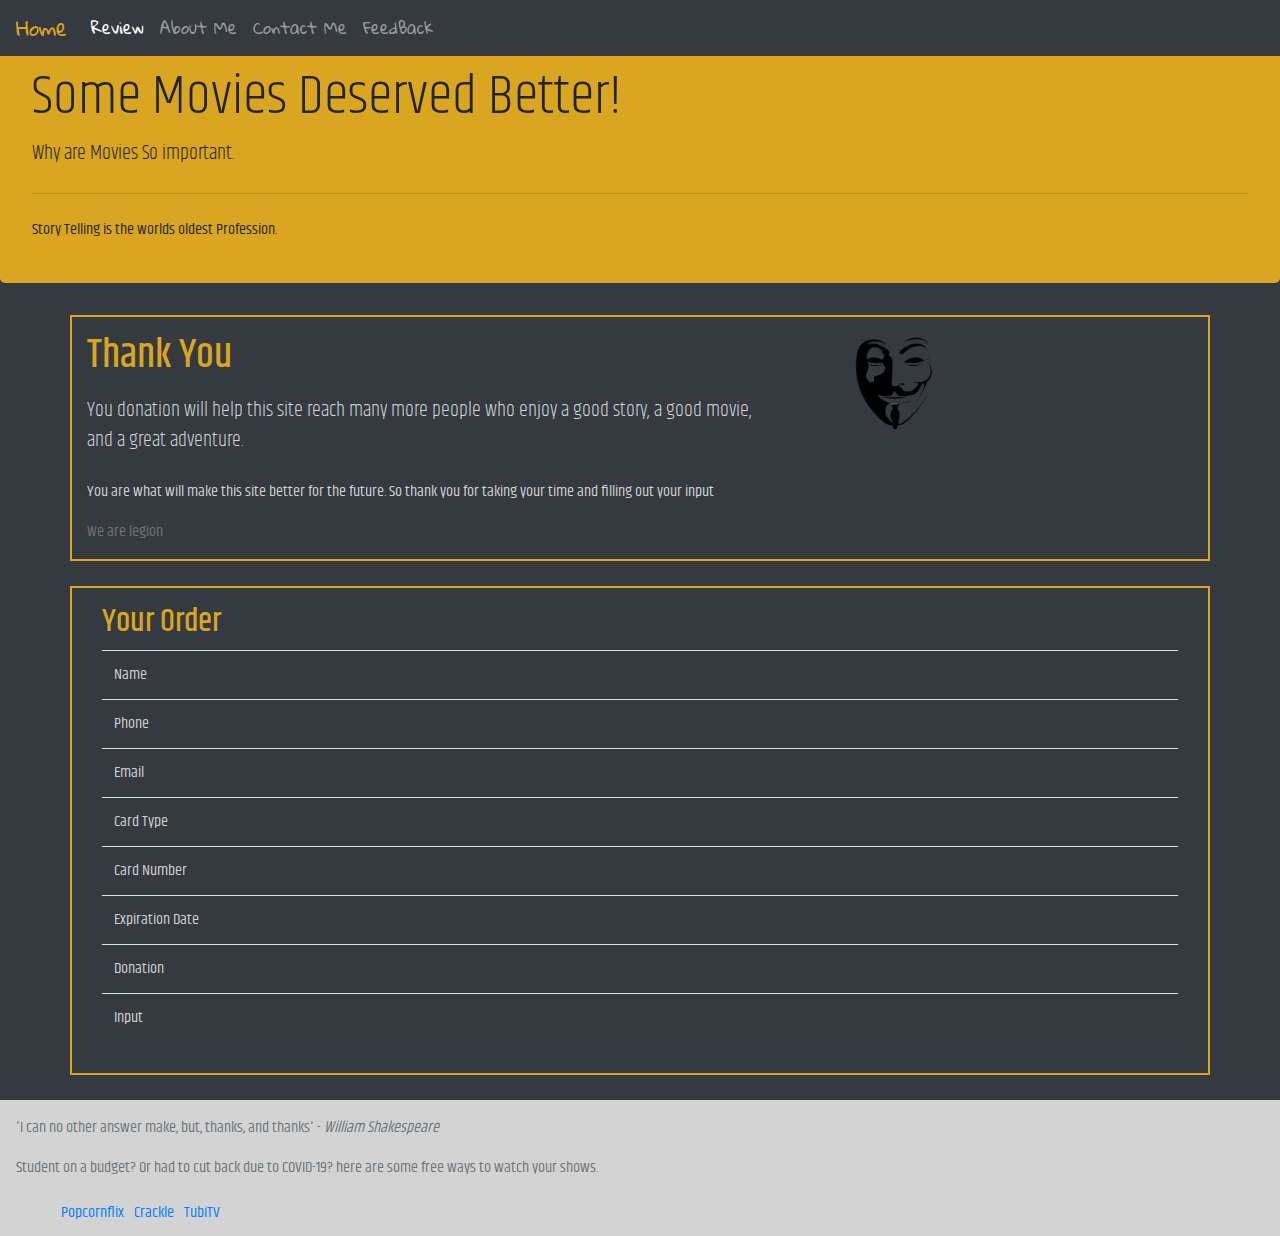
<file: week7 Course Project/submit.html>
﻿<!DOCTYPE html>
<html>
<head>
    <meta charset="utf-8" />
    <meta name="viewport" content="width=device-width, initial-scale=1">
    <title>Thank You</title>
    <link href="styles/bootstrap.css" rel="stylesheet" />
    <link href="styles/bootstrap-grid.css" rel="stylesheet" />
    <script src="https://ajax.googleapis.com/ajax/libs/jquery/3.5.1/jquery.min.js"></script>
    <script src="https://cdnjs.cloudflare.com/ajax/libs/popper.js/1.16.0/umd/popper.min.js"></script>
    <script src="https://maxcdn.bootstrapcdn.com/bootstrap/4.5.0/js/bootstrap.min.js"></script>
    <link href="https://fonts.googleapis.com/css2?family=Gloria+Hallelujah&family=Khand&display=swap" rel="stylesheet">
    <link href="styles/myStyle.css" rel="stylesheet" />
    <link href="styles/formStyle.css" rel="stylesheet" />
</head>
<body>
    <nav class="navbar navbar-expand-lg bg-dark navbar-dark fixed-top">
        <a class="navbar-brand" href="index.html">Home</a>
        <button class="navbar-toggler" type="button" data-toggle="collapse" data-target="#navbarNav" aria-controls="navbarNav" aria-expanded="false" aria-label="Toggle navigation">
            <span class="navbar-toggler-icon"></span>
        </button>
        <div class="collapse navbar-collapse" id="navbarNav">
            <ul class="navbar-nav">
                <li class="nav-item active">
                    <a class="nav-link" href="review.html">Review <span class="sr-only">(current)</span></a>
                </li>
                <li class="nav-item">
                    <a class="nav-link" href="aboutMe.html">About Me</a>
                </li>
                <li class="nav-item">
                    <a class="nav-link" href="contactMe.html">Contact Me</a>
                </li>
                <li class="nav-item">
                    <a class="nav-link" href="feedback.html">FeedBack</a>
                </li>
            </ul>
        </div>
    </nav>

    <div class="jumbotron">
        <h1 class="display-4">Some Movies Deserved Better!</h1>
        <p class="lead">Why are Movies So important.</p>
        <hr class="my-4">
        <p>Story Telling is the worlds oldest Profession.</p>
    </div>

    <main class="bd-masthead" id="content" role="main">
        <div class="container">
            <div class="row">
                <div class="col-6 mx-auto col-md-4 order-md-2">
                    <img src="images/anonymous.jpg" />
                </div>
                <div class="col-md-8 order-md-1 text-center text-md-left pr-md-5">
                    <h1 class="mb-3">Thank You</h1>
                    <p class="lead mb-4"> You donation will help this site reach many more people who enjoy a good story, a good movie, and a great adventure.  </p>
                    <div class="d-flex flex-column flex-md-row">
                        <p>You are what will make this site better for the future. So thank you for taking your time and filling out your input</p>
                    </div>
                    <p class="text-muted mb-0"> We are legion</p>
                </div>
            </div>
        </div>
    </main>
    <div class="container submit">
        <div class="col-md-12" tabindex="20">
            <section>
                <h2>Your Order</h2>
                <table class="table">
                    <tr>
                        <td>Name</td>
                        <td id="fullName"></td>
                    </tr>
                    <tr>
                        <td>Phone</td>
                        <td id="phone"></td>
                    </tr>
                    <tr>
                        <td>Email</td>
                        <td id="email"></td>
                    </tr>
                    <tr>
                        <td>Card Type</td>
                        <td id="cardType"></td>
                    </tr>
                    <tr>
                        <td>Card Number</td>
                        <td id="cardNumber"></td>
                    </tr>
                    <tr>
                        <td>Expiration Date</td>
                        <td id="expireDate"></td>
                    </tr>
                    <tr>
                        <td>Donation</td>
                        <td id="total"></td>
                    </tr>
                    <tr>
                        <td>Input</td>
                        <td id="info"></td>
                    </tr>
                </table>
            </section>

        </div>
    </div>

    <footer class="bd-footer text-muted">
        <div class="container-fluid p-3 p-md-5">
            <p>'I can no other answer make, but, thanks, and thanks' - <em>William Shakespeare</em></p>
            <p>Student on a budget? Or had to cut back due to COVID-19? here are some free ways to watch your shows.</p>
            <ul style="list-style: none" class="bd-footer-links">
                <li class="foot1"><a href="https://www.popcornflix.com/pages/discover/d/movies">Popcornflix</a></li>
                <li class="foot1"><a href="https://www.crackle.com/movies">Crackle</a></li>
                <li class="foot1"><a href="https://tubitv.com/">TubiTV</a></li>
            </ul>
            <br />
        </div>

    </footer>
    <script src="scripts/jquery-3.0.0.min.js"></script>
    <script src="scripts/bootstrap.js"></script>
    <script src="scripts/formHelpers.js"></script>
    <script src="scripts/formValidation.js"></script>
    <script>
        displayOrder(); //can't execute until the page is rendered
    </script>
</body>
</html>
</file>
<file: week7 Course Project/styles/myStyle.css>
﻿/*Nav Bar and Jumbotron*/

.navbar-dark .navbar-brand {
    color: #DAA520;
}

.navbar-dark {
    font-family: 'Gloria Hallelujah', cursive;
}

.jumbotron {
    background-color: #DAA520;
    padding-bottom: 25px;
}

/*Body*/
body {
    font-family: 'Khand', sans-serif;
    background-color: #343a40;
}

.card img {
    height: 425px;
    width: 350px;
}
.card-body  p {
    text-emphasis-color:darkorange;
}

.checked {
    color: orange;
}


.card-img-top {
    width: 100%;
    height: auto;
}

/*container stuff*/
.container {
    border: 2px solid #DAA520;
    padding: 15px;
    margin-bottom: 25px;
}

    .container h1, h2, h3, h4 {
        color: #DAA520;
    }

   .container p {
        color: lightgray
    }

   .container label {
       color: lightgray
   }



.clearfix:after {
    content: "";
    display: table;
    clear: both;
}

/*other stuff*/
.testImage {
    width: 200px;
    height: 200px;
    border-radius: 10%;
}

.foot1 {
    float: left;
    padding: 5px;
}

.p-3 {
    padding: 1rem!important;
    background-color: lightgray;
}

.hero {
    padding-top: 300px;
}

.boom {
    color: gold;
}
.boom1 {
    padding-left: 15px;
    color:gold;
}

.pwork {
    margin-top: 20px;
    background-color: #d2a813;
    background-image: linear-gradient(315deg, #d2a813 0%, #000000 74%);
    color: #ffffff;
}
</file>
<file: week7 Course Project/styles/formStyle.css>
﻿.center {
    padding-left: 50px;
}

.buff {
    margin-left: 25px;
}

.buff1 {
    margin-left: 65px;
}

.container submit {
    text-align: center
}

input:required, input[required] {
    border: 1px solid red;
}
input:valid {
    border: 1px solid #11bd16;
}

textarea:required {
    border: 1px solid red;
}
textarea:valid {
    border: 1px solid #11bd16;
}

select:required {
    border: 1px solid red;
}
select:valid {
    border: 1px solid #11bd16;
}

th, td {
    color: lightgray;
}

tr:hover {
    background-color: orange;
}

img {
    height: 100px;
    width: auto;
}

.button1 {
    margin-top: 10px;
}
</file>
<file: week7 Course Project/styles/forFeedback.css>
﻿.button2 {
    margin-top: 10px;
}

input[type="radio"] {
    margin: 0 10px 0 10px;
}

th, td {
    color: lightgray;
}

tr:hover {
    background-color: orange;
}
</file>
